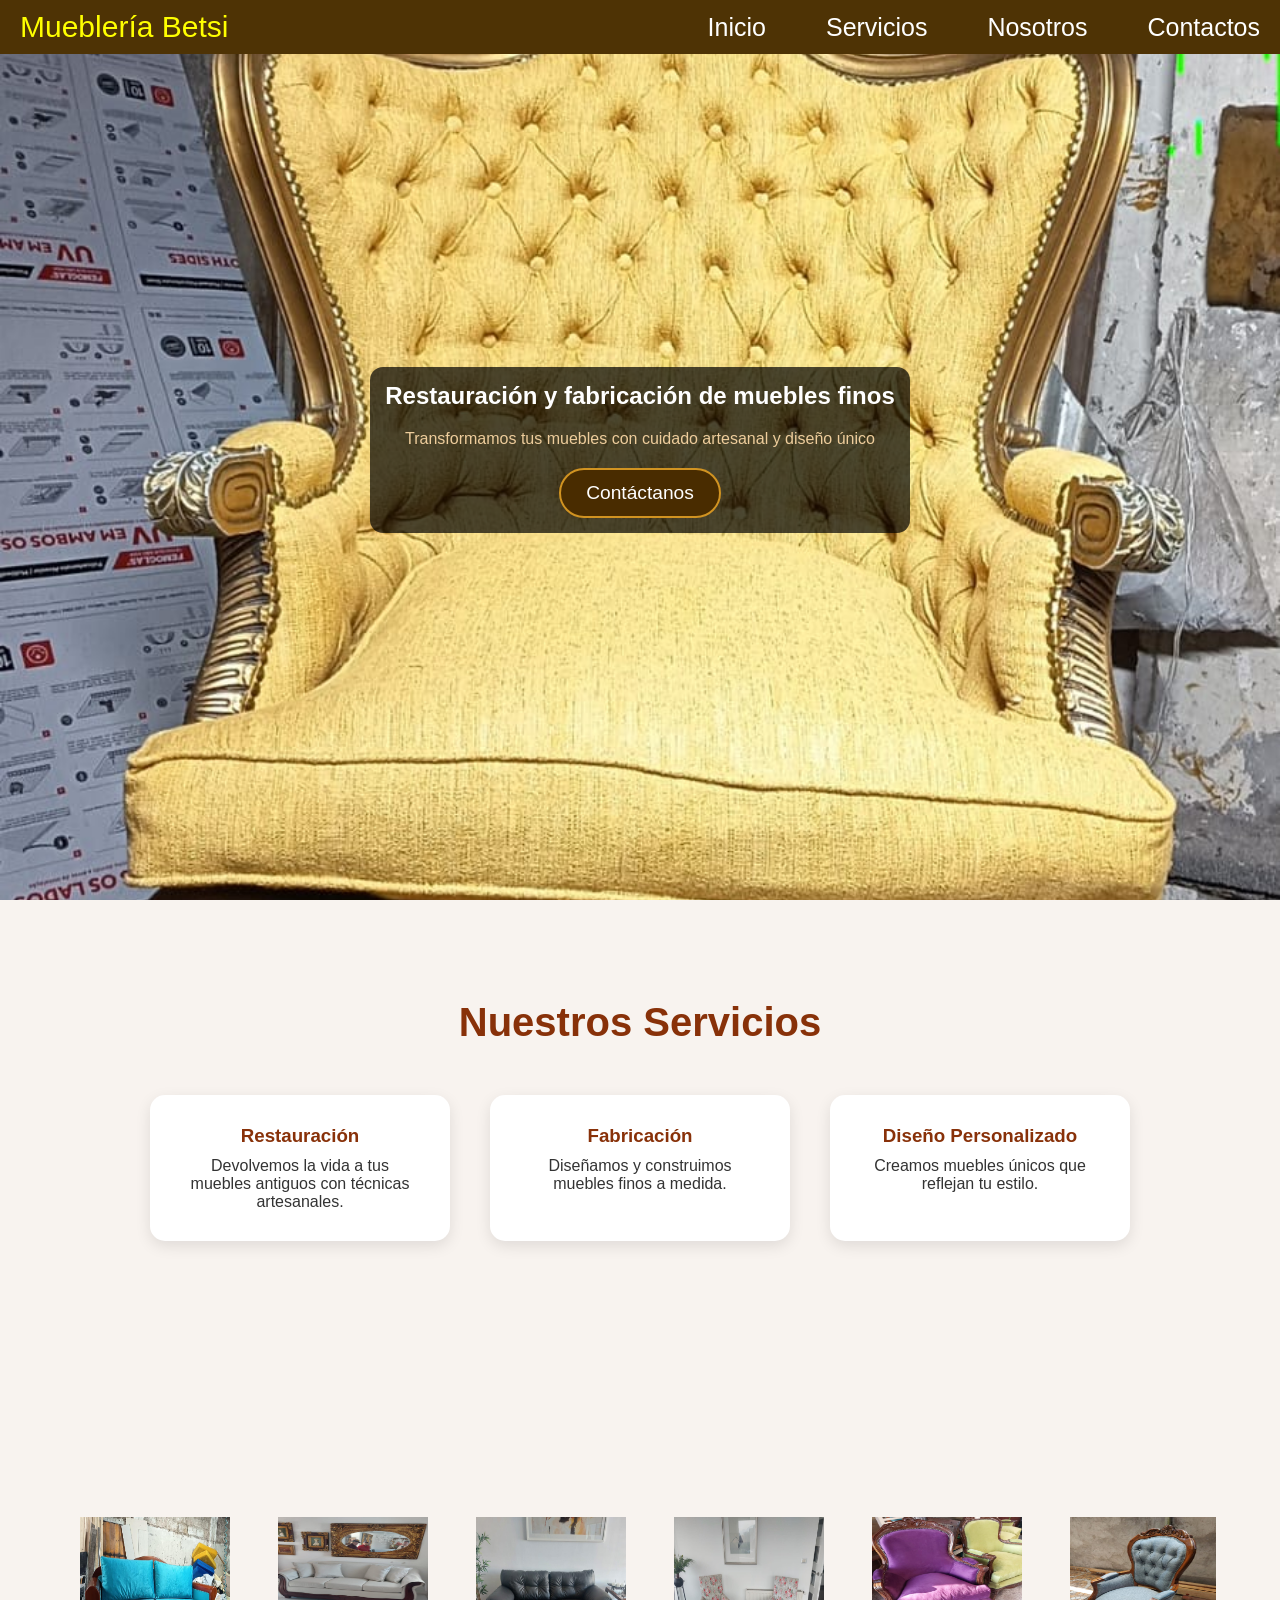
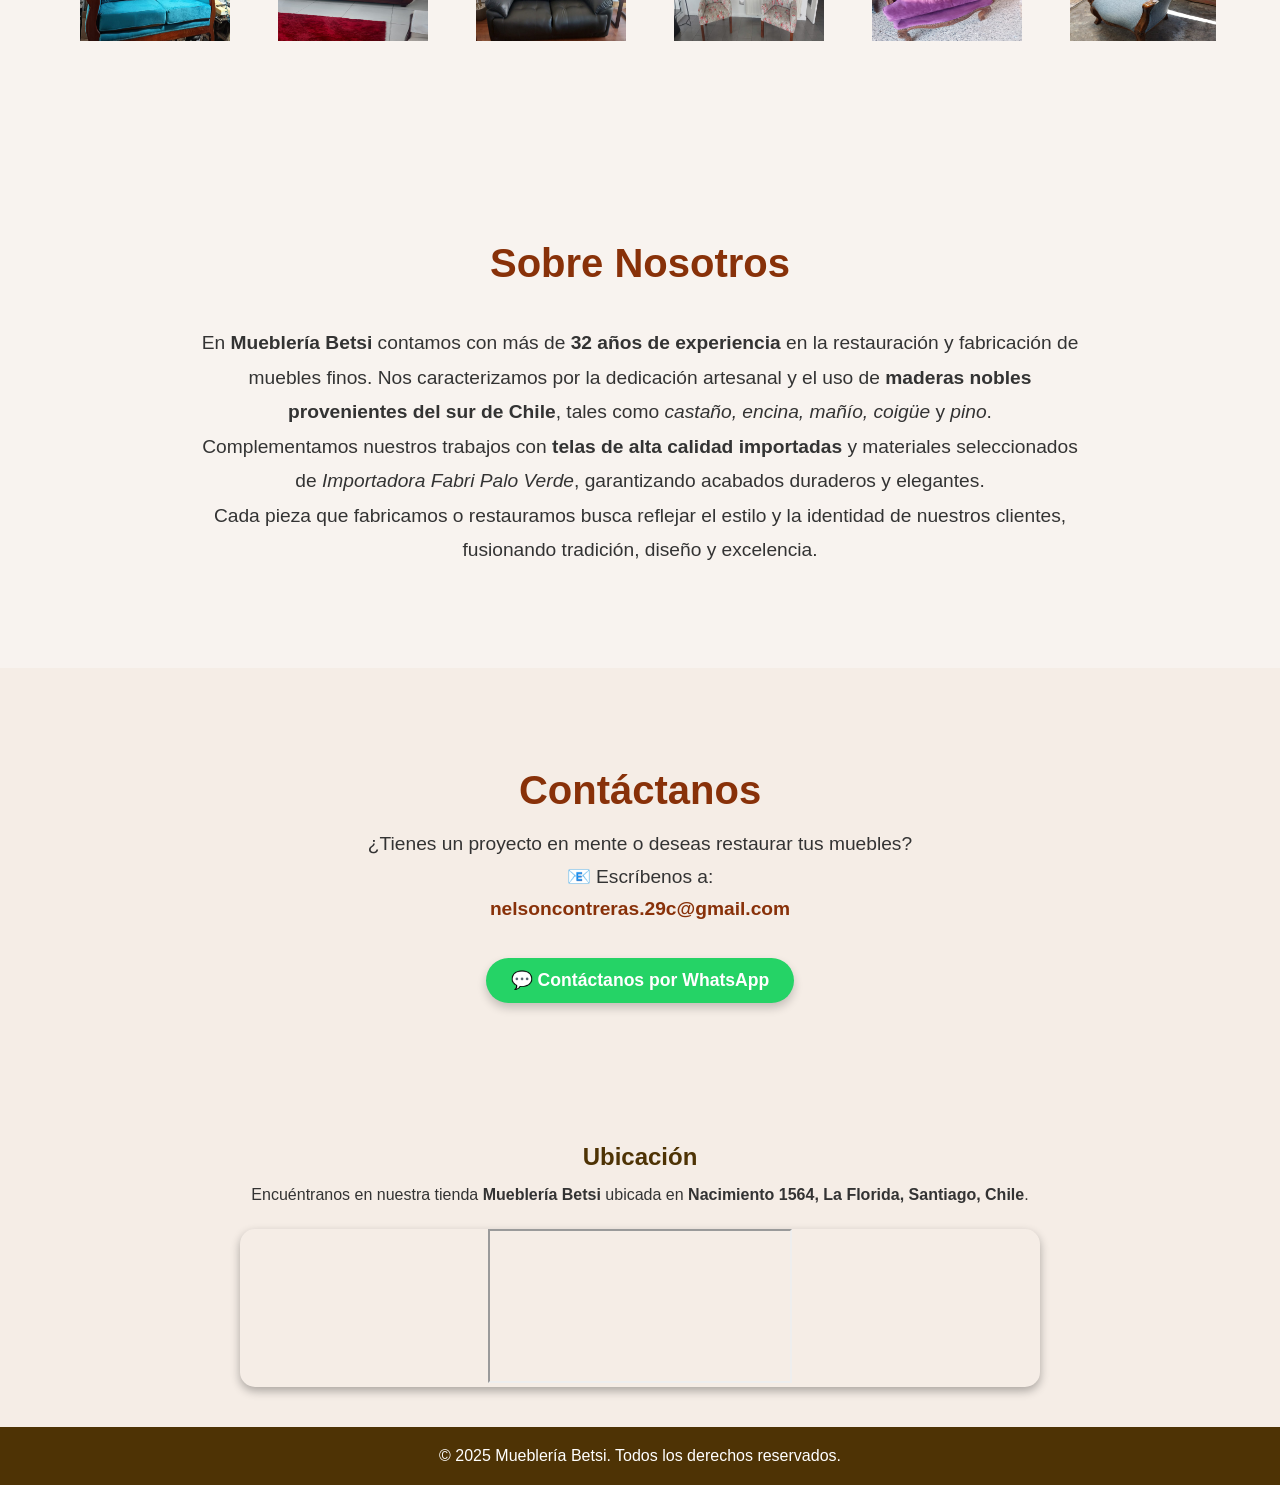
<file: index.html>
<!DOCTYPE html>
<html lang="es">
<head>
    <meta charset="UTF-8">
    <meta name="viewport" content="width=device-width, initial-scale=1.0">
    <title>Mueblería Betsi</title>
    <link rel="stylesheet" href="style.css">
</head>
<body>

<header>
    <div class="logo"><span>Mueblería Betsi</span></div>

    <nav id="nav">
        <a href="#inicio">Inicio</a>
        <a href="#servicios">Servicios</a>
        <a href="#nosotros">Nosotros</a>
        <a href="#contactos">Contactos</a>
    </nav>

    <div class="menu" id="menu">&#9776;</div>
</header>

<!-- Inicio -->
<section id="inicio">
    <div class="hero-content">
        <h1>Restauración y fabricación de muebles finos</h1>
        <p>Transformamos tus muebles con cuidado artesanal y diseño único</p>
        <a href="#contactos" class="btn">Contáctanos</a>
    </div>
</section>

<!-- Servicios -->
<section id="servicios">
    <h2>Nuestros Servicios</h2>
    <div class="servicios-container">
        <div class="servicio">
            <h3>Restauración</h3>
            <p>Devolvemos la vida a tus muebles antiguos con técnicas artesanales.</p>
        </div>
        <div class="servicio">
            <h3>Fabricación</h3>
            <p>Diseñamos y construimos muebles finos a medida.</p>
        </div>
        <div class="servicio">
            <h3>Diseño Personalizado</h3>
            <p>Creamos muebles únicos que reflejan tu estilo.</p>
        </div>
    </div>
</section>
<!-- galeria -->
  <section class="carrusel">
        <div class="group">
<div class="card"><img src="image.jpeg" alt=""></div>
<div class="card"><img src="1.jpeg" alt=""></div>
<div class="card"><img src="2.jpeg" alt=""></div>
<div class="card"><img src="3.jpeg" alt=""></div>
<div class="card"><img src="4.jpeg" alt=""></div>
<div class="card"><img src="5.jpeg" alt=""></div>
        </div>
             <div aria-hidden="" class="group">
<div class="card"><img src="image.jpeg" alt=""></div>
<div class="card"><img src="1.jpeg" alt=""></div>
<div class="card"><img src="2.jpeg" alt=""></div>
<div class="card"><img src="3.jpeg" alt=""></div>
<div class="card"><img src="4.jpeg" alt=""></div>
<div class="card"><img src="5.jpeg" alt=""></div>
        </div>
          <div aria-hidden="" class="group">
<div class="card"><img src="image.jpeg" alt=""></div>
<div class="card"><img src="1.jpeg" alt=""></div>
<div class="card"><img src="2.jpeg" alt=""></div>
<div class="card"><img src="3.jpeg" alt=""></div>
<div class="card"><img src="4.jpeg" alt=""></div>
<div class="card"><img src="5.jpeg" alt=""></div>
        </div>
    </section>
<!-- NOSOTROS -->
<section id="nosotros">
  <h2>Sobre Nosotros</h2>
  <div class="nosotros-content">
    <p>
      En <strong>Mueblería Betsi</strong> contamos con más de <strong>32 años de experiencia</strong> en la restauración y fabricación de muebles finos.  
      Nos caracterizamos por la dedicación artesanal y el uso de <strong>maderas nobles provenientes del sur de Chile</strong>, tales como 
      <em>castaño, encina, mañío, coigüe</em> y <em>pino</em>.  
    </p>

    <p>
      Complementamos nuestros trabajos con <strong>telas de alta calidad importadas</strong> y materiales seleccionados de 
      <em>Importadora Fabri Palo Verde</em>, garantizando acabados duraderos y elegantes.  
    </p>

    <p>
      Cada pieza que fabricamos o restauramos busca reflejar el estilo y la identidad de nuestros clientes, fusionando tradición, diseño y excelencia.
    </p>
  </div>
</section>


<!-- Contactos -->
<section id="contactos">
    <h2>Contáctanos</h2>
    <p>¿Tienes un proyecto en mente o deseas restaurar tus muebles?</p>

    <p>📧 Escríbenos a:</p>
    <a href="mailto:nelsoncontreras.29c@gmail.com" class="correo">
        nelsoncontreras.29c@gmail.com
    </a>

    <br><br>

    <a href="https://wa.link/yt3jxj" target="_blank" class="whatsapp-btn">
        💬 Contáctanos por WhatsApp
    </a>
</section>
<section id="contacto1">
  <h2>Ubicación</h2>
  <p>Encuéntranos en nuestra tienda <strong>Mueblería Betsi</strong> ubicada en <strong>Nacimiento 1564, La Florida, Santiago, Chile</strong>.</p>

  <div class="mapa">
    <iframe 
      src="https://www.google.com/maps?q=Nacimiento+1564,+La+Florida,+Santiago,+Chile&hl=es&z=17&output=embed"
      allowfullscreen="" 
      loading="lazy" 
      referrerpolicy="no-referrer-when-downgrade">
    </iframe>
  </div>
</section>

<!-- Footer -->
<footer>
    <p>&copy; 2025 Mueblería Betsi. Todos los derechos reservados.</p>
</footer>

<script src="main.js"></script>
</body>
</html>
</file>
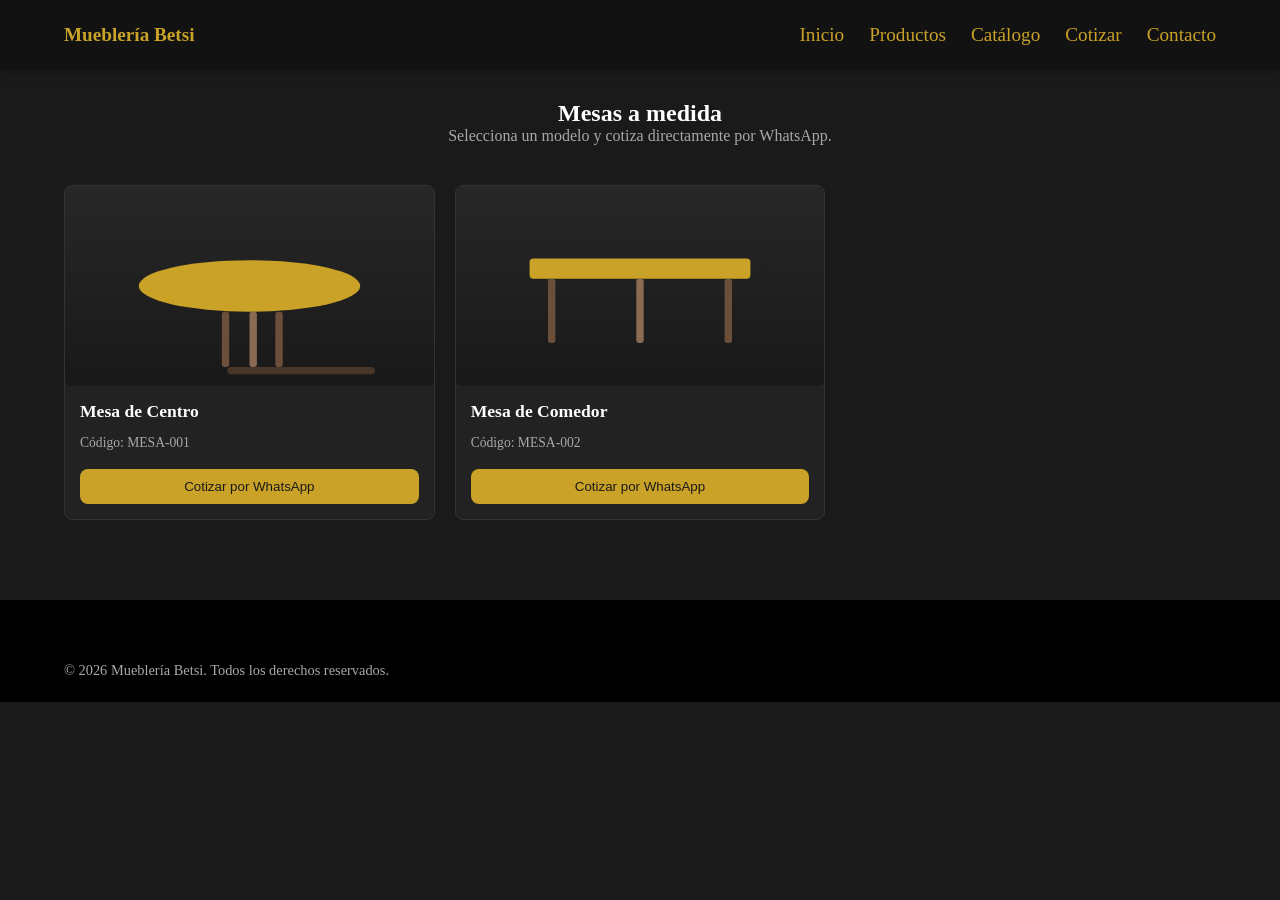
<file: frontend/html/mesas.html>
<!DOCTYPE html>
<html lang="es">
<head>
  <meta charset="UTF-8">
  <meta name="viewport" content="width=device-width, initial-scale=1.0">

  <title>Mesas a medida | Mueblería Betsi</title>

  <meta name="description" content="Catálogo de mesas a medida en Santiago. Cotiza directamente por WhatsApp seleccionando el modelo que te gusta.">

  <!-- Favicon -->
  <link rel="icon" href="../img/favicon.svg" type="image/svg+xml">

  <!-- Open Graph -->
  <meta property="og:title" content="Mesas a medida | Mueblería Betsi">
  <meta property="og:description" content="Catálogo de mesas a medida. Cotiza por WhatsApp con el modelo que elijas.">
  <meta property="og:type" content="website">
  <meta property="og:image" content="../img/mesa1.svg">

  <link rel="stylesheet" href="../css/main.css">
</head>

<body>

<header class="header">
  <div class="overlay"></div>
  <div class="container">

    <div class="logo">
      <h1>Mueblería Betsi</h1>
    </div>

    <button
      class="menu-toggle"
      aria-label="Abrir menú"
      aria-expanded="false"
      aria-controls="nav-menu">
      ☰
    </button>

    <nav id="nav-menu" class="nav" aria-label="Navegación principal">
      <ul>
        <li><a href="../index.html">Inicio</a></li>
        <li><a href="../index.html#productos">Productos</a></li>
        <li><a href="../index.html#catalogo">Catálogo</a></li>
        <li><a href="../index.html#cotizar">Cotizar</a></li>
        <li><a href="../index.html#contacto">Contacto</a></li>
      </ul>
    </nav>

  </div>
</header>

<main>

<section class="catalogo-productos">
  <header class="section-header container">
    <h1>Mesas a medida</h1>
    <p>Selecciona un modelo y cotiza directamente por WhatsApp.</p>
  </header>

  <div class="productos-container container">

    <!-- PRODUCTO 1 -->
    <article id="mesa-001" class="producto">
      <img src="../img/mesa1.svg" alt="Mesa de centro a medida" loading="lazy">

      <div class="producto-info">
        <h3>Mesa de Centro</h3>
        <p class="codigo">Código: MESA-001</p>

        <button
          class="btn cotizar-btn"
          data-nombre="Mesa de Centro"
          data-id="MESA-001">
          Cotizar por WhatsApp
        </button>
      </div>
    </article>

    <!-- PRODUCTO 2 -->
    <article id="mesa-002" class="producto">
      <img src="../img/mesa2.svg" alt="Mesa de comedor a medida" loading="lazy">

      <div class="producto-info">
        <h3>Mesa de Comedor</h3>
        <p class="codigo">Código: MESA-002</p>

        <button
          class="btn cotizar-btn"
          data-nombre="Mesa de Comedor"
          data-id="MESA-002">
          Cotizar por WhatsApp
        </button>
      </div>
    </article>

  </div>
</section>

</main>

<footer class="footer">
  <div class="footer-container container">
    <p>&copy; 2026 Mueblería Betsi. Todos los derechos reservados.</p>
  </div>
</footer>

<script src="../js/menu.js"></script>
<script src="../js/catalogo.js"></script>

</body>
</html>
</file>
<file: style.css>
* {
    margin: 0;
    padding: 0;
    box-sizing: border-box;
}

body {
    font-family: Arial, sans-serif;
background-color: #f8f3ef;
   
}

/* Header */
header {
    display: flex;
    justify-content: space-between;
    align-items: center;
    padding: 10px 20px;
    background-color: #4e3305;
    color: yellow;
    position: fixed;
    top: 0;
    left: 0;
    width: 100%;
    z-index: 1000;
}

.logo {
    font-size: 30px;
    transition: 0.5s;
}

.logo:hover {
    color: rgb(255, 153, 0);
}

/* Navegación */
#nav {
    display: flex;
    gap: 60px;
    align-items: center;
}

#nav a {
    text-decoration: none;
    color: white;
    font-size: 25px;
    transition: 0.3s;
}

#nav a:hover {
    background-color: white;
    color: black;
    transform: scale(1.1);
}

#nav a:active {
    color: blueviolet;
}

/* Menú hamburguesa */
.menu {
    display: none;
    font-size: 2em;
    cursor: pointer;
}

/* Hero / Inicio */
#inicio {
    display: flex;
    justify-content: center;
    align-items: center;
    text-align: center;
    height: 100vh;
    background: url('mueble.jpeg') no-repeat center center/cover;
    color: rgb(255, 255, 255);
}

.hero-content {
    background-color: rgba(0, 0, 0, 0.7);
    border-radius: 13px;
    display: flex;
    flex-direction: column;
    align-items: center;
    gap: 20px;
    padding: 15px;
}
.hero-content p{
    color: #eecd9c;
}

.btn {
    background-color: #492c00;
    border: 2px solid rgb(209, 147, 33);
    color: white;
    padding: 12px 25px;
    border-radius: 25px;
    text-decoration: none;
    font-size: 1.2em;
    transition: 0.3s;
}

.btn:hover {
    background-color: #b98a4e;
    transform: scale(1.05);
    box-shadow: 0 6px 10px rgba(0,0,0,0.4);
}

/* Servicios */
#servicios {
    padding: 100px 20px;
    text-align: center;
    background-color: #f8f3ef;
}

#servicios h2 {
    font-size: 2.5em;
    margin-bottom: 50px;
    color: rgb(136, 49, 9);
}

.servicios-container {
    display: flex;
    justify-content: center;
    gap: 40px;
    flex-wrap: wrap;
}

.servicio {
    background-color: white;
    border-radius: 15px;
    padding: 30px;
    width: 300px;
    box-shadow: 0 5px 15px rgba(0,0,0,0.1);
    transition: 0.3s;
}

.servicio:hover {
    transform: translateY(-5px);
    box-shadow: 0 8px 20px rgba(0,0,0,0.2);
}

.servicio h3 {
    color: rgb(136, 49, 9);
    margin-bottom: 10px;
}

.servicio p {
    color: #333;
}

/* Contactos */
#contactos {
    padding: 100px 20px;
    text-align: center;
    background-color: #f5ede6;
}

#contactos h2 {
    font-size: 2.5em;
    color: rgb(136, 49, 9);
    margin-bottom: 20px;
}

#contactos p {
    font-size: 1.2em;
    color: #333;
    margin: 10px 0;
}

.correo {
    color: rgb(136, 49, 9);
    text-decoration: none;
    font-weight: bold;
    font-size: 1.2em;
}

.correo:hover {
    color: #b9844f;
    text-decoration: underline;
}

.whatsapp-btn {
    display: inline-block;
    margin-top: 20px;
    background-color: #25D366;
    color: white;
    padding: 12px 25px;
    border-radius: 30px;
    font-size: 1.1em;
    text-decoration: none;
    font-weight: bold;
    transition: 0.3s;
    box-shadow: 0 5px 10px rgba(0,0,0,0.2);
}

.whatsapp-btn:hover {
    background-color: #1ebc5d;
    transform: scale(1.05);
}

/* Footer */
footer {
    background-color: #4e3305;
    color: white;
    text-align: center;
    padding: 20px;
}

/* Responsive */
@media(max-width: 768px) {
    .menu {
        display: block;
    }

    #nav {
        display: none;
        flex-direction: column;
        gap: 20px;
        background-color: rgb(136,49,9);
        position: fixed;
        top: 60px;
        right: 0;
        width: 100%;
        text-align: center;
        padding: 20px 0;
        z-index: 999;
    }

    #nav.active {
        display: flex;
        animation: slideDown 0.3s ease;
    }

    @keyframes slideDown {
        from { opacity: 0; transform: translateY(-10px); }
        to { opacity: 1; transform: translateY(0); }
    }
}
#nosotros {
  padding: 100px 20px;
  text-align: center;
  background-color: #f8f3ef;
  color: #333;
}

#nosotros h2 {
  font-size: 2.5em;
  color: rgb(136,49,9);
  margin-bottom: 40px;
}

.nosotros-content {
  max-width: 900px;
  margin: 0 auto;
  line-height: 1.8;
  font-size: 1.2em;
}
#contacto1 {
  text-align: center;
  padding: 40px 20px;
   background-color: #f5ede6;
}


#contacto1 h2 {
  color: #4e3305;
  margin-bottom: 15px;
}

#contacto1 p {
  font-size: 16px;
  color: #333;
  margin-bottom: 25px;

}


.mapa {
  max-width: 800px;
  margin: 0 auto;
  border-radius: 15px;
  overflow: hidden;
  box-shadow: 0 4px 10px rgba(0, 0, 0, 0.3);
}
.carrusel{
    margin: 100px auto;
    width: 90%;
    height: 200px;
    display: flex;
    overflow-x: auto;
}
.carrusel::-webkit-scrollbar{
    display: none;
}
.group{
    display: flex;
    align-items: center;
    justify-content: center;
    gap: 1em;
    animation: spin 6s infinite linear;
    padding-right: 1em;
}
img{
    display: flexbox;
    width: 150px;
    height: 150px;
}
.card{
flex: 0 0 5em;
height: 5em;
padding: 1em;

align-content: center;
}
@keyframes spin{
from {translate: 0;}
to {translate: -100%;}
}
@media (max-width: 600px) {
  .group {
    gap: 0.5em;
    animation-duration: 10s; 
  }

  .card img {
    width: 120px;
    height: 120px;
  }

  .card {
    border-radius: 10px;
  }
}
</file>
<file: frontend/css/main.css>
@import url("base/body.css");
@import url("base/reset.css");
@import url("sections/menu.css");
@import url("sections/hero.css");
@import url("sections/servicios.css");
@import url("sections/productos.css");
@import url("sections/cotizar.css");
@import url("sections/nosotros.css");
@import url("sections/ubicacion.css");
@import url("sections/contacto.css");
@import url("sections/footer.css");
@import url("base/root.css");
@import url("sections/catalogo.css");

@import url("sections/sillas.css");
@import url("sections/flotante.css");
</file>
